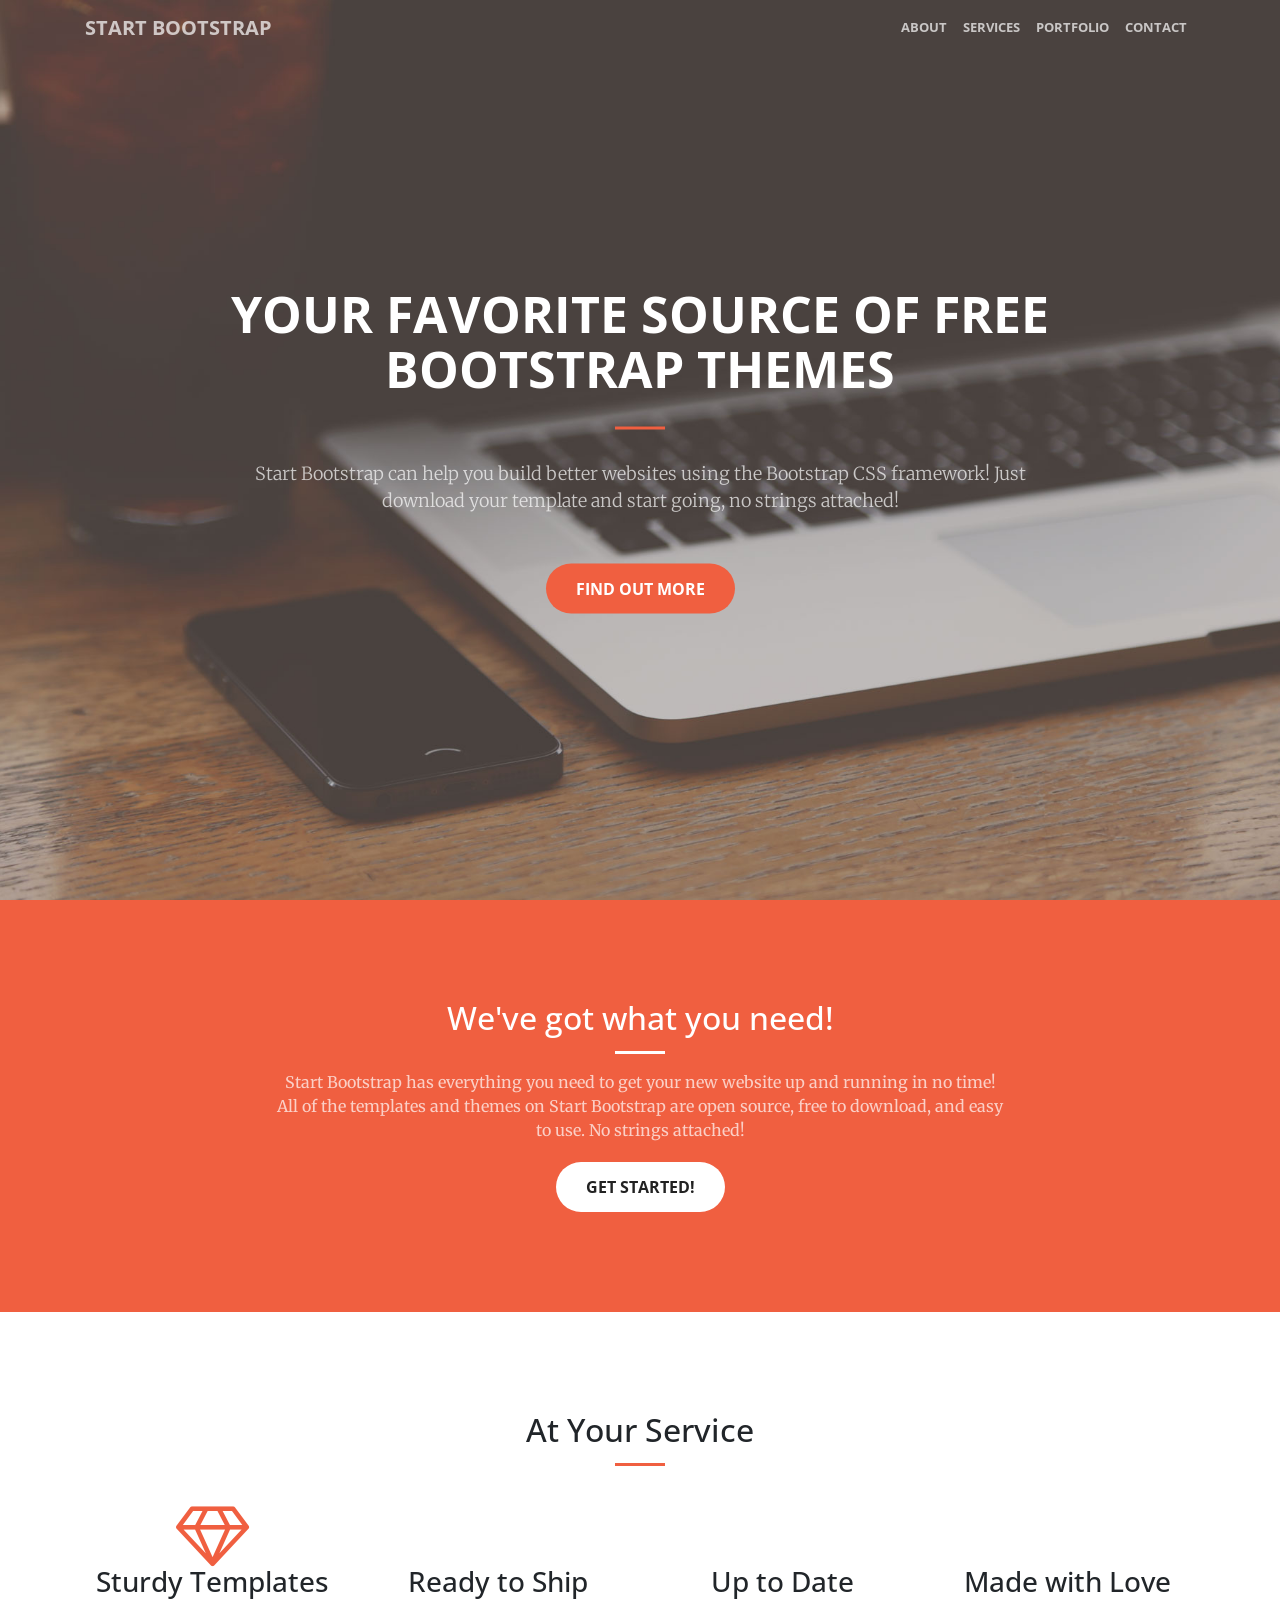
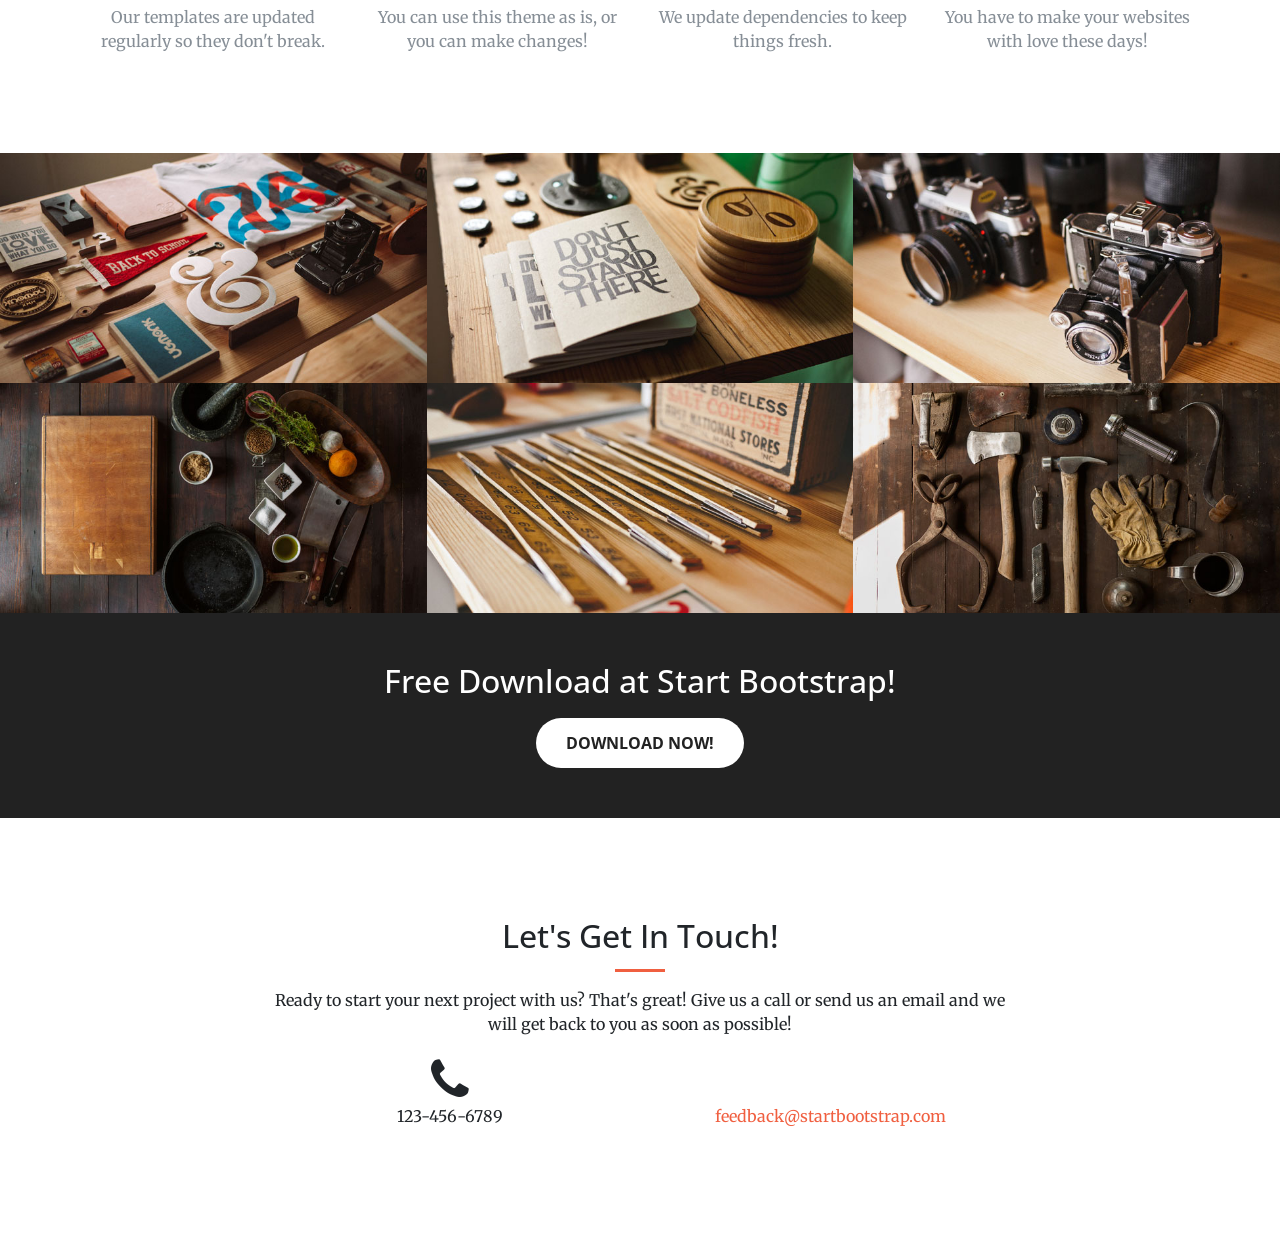
<file: index - Copy.html>
<!DOCTYPE html>
<html lang="en">

  <head>

    <meta charset="utf-8">
    <meta name="viewport" content="width=device-width, initial-scale=1, shrink-to-fit=no">
    <meta name="description" content="">
    <meta name="author" content="">

    <title>Creative - Start Bootstrap Theme</title>

    <!-- Bootstrap core CSS -->
    <link href="vendor/bootstrap/css/bootstrap.min.css" rel="stylesheet">

    <!-- Custom fonts for this template -->
    <link href="vendor/font-awesome/css/font-awesome.min.css" rel="stylesheet" type="text/css">
    <link href='https://fonts.googleapis.com/css?family=Open+Sans:300italic,400italic,600italic,700italic,800italic,400,300,600,700,800' rel='stylesheet' type='text/css'>
    <link href='https://fonts.googleapis.com/css?family=Merriweather:400,300,300italic,400italic,700,700italic,900,900italic' rel='stylesheet' type='text/css'>

    <!-- Plugin CSS -->
    <link href="vendor/magnific-popup/magnific-popup.css" rel="stylesheet">

    <!-- Custom styles for this template -->
    <link href="css/creative.min.css" rel="stylesheet">

  </head>

  <body id="page-top">

    <!-- Navigation -->
    <nav class="navbar navbar-expand-lg navbar-light fixed-top" id="mainNav">
      <div class="container">
        <a class="navbar-brand js-scroll-trigger" href="#page-top">Start Bootstrap</a>
        <button class="navbar-toggler navbar-toggler-right" type="button" data-toggle="collapse" data-target="#navbarResponsive" aria-controls="navbarResponsive" aria-expanded="false" aria-label="Toggle navigation">
          <span class="navbar-toggler-icon"></span>
        </button>
        <div class="collapse navbar-collapse" id="navbarResponsive">
          <ul class="navbar-nav ml-auto">
            <li class="nav-item">
              <a class="nav-link js-scroll-trigger" href="#about">About</a>
            </li>
            <li class="nav-item">
              <a class="nav-link js-scroll-trigger" href="#services">Services</a>
            </li>
            <li class="nav-item">
              <a class="nav-link js-scroll-trigger" href="#portfolio">Portfolio</a>
            </li>
            <li class="nav-item">
              <a class="nav-link js-scroll-trigger" href="#contact">Contact</a>
            </li>
          </ul>
        </div>
      </div>
    </nav>

    <header class="masthead">
      <div class="header-content">
        <div class="header-content-inner">
          <h1 id="homeHeading">Your Favorite Source of Free Bootstrap Themes</h1>
          <hr>
          <p>Start Bootstrap can help you build better websites using the Bootstrap CSS framework! Just download your template and start going, no strings attached!</p>
          <a class="btn btn-primary btn-xl js-scroll-trigger" href="#about">Find Out More</a>
        </div>
      </div>
    </header>

    <section class="bg-primary" id="about">
      <div class="container">
        <div class="row">
          <div class="col-lg-8 mx-auto text-center">
            <h2 class="section-heading text-white">We've got what you need!</h2>
            <hr class="light">
            <p class="text-faded">Start Bootstrap has everything you need to get your new website up and running in no time! All of the templates and themes on Start Bootstrap are open source, free to download, and easy to use. No strings attached!</p>
            <a class="btn btn-default btn-xl js-scroll-trigger" href="#services">Get Started!</a>
          </div>
        </div>
      </div>
    </section>

    <section id="services">
      <div class="container">
        <div class="row">
          <div class="col-lg-12 text-center">
            <h2 class="section-heading">At Your Service</h2>
            <hr class="primary">
          </div>
        </div>
      </div>
      <div class="container">
        <div class="row">
          <div class="col-lg-3 col-md-6 text-center">
            <div class="service-box">
              <i class="fa fa-4x fa-diamond text-primary sr-icons"></i>
              <h3>Sturdy Templates</h3>
              <p class="text-muted">Our templates are updated regularly so they don't break.</p>
            </div>
          </div>
          <div class="col-lg-3 col-md-6 text-center">
            <div class="service-box">
              <i class="fa fa-4x fa-paper-plane text-primary sr-icons"></i>
              <h3>Ready to Ship</h3>
              <p class="text-muted">You can use this theme as is, or you can make changes!</p>
            </div>
          </div>
          <div class="col-lg-3 col-md-6 text-center">
            <div class="service-box">
              <i class="fa fa-4x fa-newspaper-o text-primary sr-icons"></i>
              <h3>Up to Date</h3>
              <p class="text-muted">We update dependencies to keep things fresh.</p>
            </div>
          </div>
          <div class="col-lg-3 col-md-6 text-center">
            <div class="service-box">
              <i class="fa fa-4x fa-heart text-primary sr-icons"></i>
              <h3>Made with Love</h3>
              <p class="text-muted">You have to make your websites with love these days!</p>
            </div>
          </div>
        </div>
      </div>
    </section>

    <section class="p-0" id="portfolio">
      <div class="container-fluid">
        <div class="row no-gutter popup-gallery">
          <div class="col-lg-4 col-sm-6">
            <a class="portfolio-box" href="img/portfolio/fullsize/1.jpg">
              <img class="img-fluid" src="img/portfolio/thumbnails/1.jpg" alt="">
              <div class="portfolio-box-caption">
                <div class="portfolio-box-caption-content">
                  <div class="project-category text-faded">
                    Category
                  </div>
                  <div class="project-name">
                    Project Name
                  </div>
                </div>
              </div>
            </a>
          </div>
          <div class="col-lg-4 col-sm-6">
            <a class="portfolio-box" href="img/portfolio/fullsize/2.jpg">
              <img class="img-fluid" src="img/portfolio/thumbnails/2.jpg" alt="">
              <div class="portfolio-box-caption">
                <div class="portfolio-box-caption-content">
                  <div class="project-category text-faded">
                    Category
                  </div>
                  <div class="project-name">
                    Project Name
                  </div>
                </div>
              </div>
            </a>
          </div>
          <div class="col-lg-4 col-sm-6">
            <a class="portfolio-box" href="img/portfolio/fullsize/3.jpg">
              <img class="img-fluid" src="img/portfolio/thumbnails/3.jpg" alt="">
              <div class="portfolio-box-caption">
                <div class="portfolio-box-caption-content">
                  <div class="project-category text-faded">
                    Category
                  </div>
                  <div class="project-name">
                    Project Name
                  </div>
                </div>
              </div>
            </a>
          </div>
          <div class="col-lg-4 col-sm-6">
            <a class="portfolio-box" href="img/portfolio/fullsize/4.jpg">
              <img class="img-fluid" src="img/portfolio/thumbnails/4.jpg" alt="">
              <div class="portfolio-box-caption">
                <div class="portfolio-box-caption-content">
                  <div class="project-category text-faded">
                    Category
                  </div>
                  <div class="project-name">
                    Project Name
                  </div>
                </div>
              </div>
            </a>
          </div>
          <div class="col-lg-4 col-sm-6">
            <a class="portfolio-box" href="img/portfolio/fullsize/5.jpg">
              <img class="img-fluid" src="img/portfolio/thumbnails/5.jpg" alt="">
              <div class="portfolio-box-caption">
                <div class="portfolio-box-caption-content">
                  <div class="project-category text-faded">
                    Category
                  </div>
                  <div class="project-name">
                    Project Name
                  </div>
                </div>
              </div>
            </a>
          </div>
          <div class="col-lg-4 col-sm-6">
            <a class="portfolio-box" href="img/portfolio/fullsize/6.jpg">
              <img class="img-fluid" src="img/portfolio/thumbnails/6.jpg" alt="">
              <div class="portfolio-box-caption">
                <div class="portfolio-box-caption-content">
                  <div class="project-category text-faded">
                    Category
                  </div>
                  <div class="project-name">
                    Project Name
                  </div>
                </div>
              </div>
            </a>
          </div>
        </div>
      </div>
    </section>

    <div class="call-to-action bg-dark">
      <div class="container text-center">
        <h2>Free Download at Start Bootstrap!</h2>
        <a class="btn btn-default btn-xl sr-button" href="http://startbootstrap.com/template-overviews/creative/">Download Now!</a>
      </div>
    </div>

    <section id="contact">
      <div class="container">
        <div class="row">
          <div class="col-lg-8 mx-auto text-center">
            <h2 class="section-heading">Let's Get In Touch!</h2>
            <hr class="primary">
            <p>Ready to start your next project with us? That's great! Give us a call or send us an email and we will get back to you as soon as possible!</p>
          </div>
        </div>
        <div class="row">
          <div class="col-lg-4 ml-auto text-center">
            <i class="fa fa-phone fa-3x sr-contact"></i>
            <p>123-456-6789</p>
          </div>
          <div class="col-lg-4 mr-auto text-center">
            <i class="fa fa-envelope-o fa-3x sr-contact"></i>
            <p>
              <a href="mailto:your-email@your-domain.com">feedback@startbootstrap.com</a>
            </p>
          </div>
        </div>
      </div>
    </section>

    <!-- Bootstrap core JavaScript -->
    <script src="vendor/jquery/jquery.min.js"></script>
    <script src="vendor/popper/popper.min.js"></script>
    <script src="vendor/bootstrap/js/bootstrap.min.js"></script>

    <!-- Plugin JavaScript -->
    <script src="vendor/jquery-easing/jquery.easing.min.js"></script>
    <script src="vendor/scrollreveal/scrollreveal.min.js"></script>
    <script src="vendor/magnific-popup/jquery.magnific-popup.min.js"></script>

    <!-- Custom scripts for this template -->
    <script src="js/creative.min.js"></script>

  </body>

</html>
</file>
<file: css/creative.min.css>
/*!
 * Start Bootstrap - Createive v4.0.0-beta (https://startbootstrap.com/template-overviews/creative)
 * Copyright 2013-2017 Start Bootstrap
 * Licensed under MIT (https://github.com/BlackrockDigital/startbootstrap-creative/blob/master/LICENSE)
 */body,html{width:100%;height:100%}body{font-family:Merriweather,'Helvetica Neue',Arial,sans-serif}hr{max-width:50px;border-width:3px;border-color:#f05f40}hr.light{border-color:#fff}a{color:#f05f40;-webkit-transition:all .2s;-moz-transition:all .2s;transition:all .2s}a:focus,a:hover{color:#f05f40}h1,h2,h3,h4,h5,h6{font-family:'Open Sans','Helvetica Neue',Arial,sans-serif}p{font-size:16px;line-height:1.5;margin-bottom:20px}.bg-primary{background-color:#f05f40!important}.bg-dark{color:#fff;background-color:#222!important}.text-faded{color:rgba(255,255,255,.7)}section{padding:100px 0}.section-heading{margin-top:0}::-moz-selection{color:#fff;background:#222;text-shadow:none}::selection{color:#fff;background:#222;text-shadow:none}img::selection{color:#fff;background:0 0}img::-moz-selection{color:#fff;background:0 0}body{-webkit-tap-highlight-color:#222}#mainNav{border-color:rgba(34,34,34,.05);background-color:#fff;font-family:'Open Sans','Helvetica Neue',Arial,sans-serif;-webkit-transition:all .2s;-moz-transition:all .2s;transition:all .2s}#mainNav .navbar-brand{font-weight:700;text-transform:uppercase;color:#f05f40;font-family:'Open Sans','Helvetica Neue',Arial,sans-serif}#mainNav .navbar-brand:focus,#mainNav .navbar-brand:hover{color:#f05f40}#mainNav .navbar-toggle{font-size:12px;font-weight:700;text-transform:uppercase;color:#222}#mainNav .navbar-nav>li.nav-item>a.nav-link,#mainNav .navbar-nav>li.nav-item>a.nav-link:focus{font-size:13px;font-weight:700;text-transform:uppercase;color:#222}#mainNav .navbar-nav>li.nav-item>a.nav-link:focus:hover,#mainNav .navbar-nav>li.nav-item>a.nav-link:hover{color:#f05f40}#mainNav .navbar-nav>li.nav-item>a.nav-link.active,#mainNav .navbar-nav>li.nav-item>a.nav-link:focus.active{color:#f05f40!important;background-color:transparent}#mainNav .navbar-nav>li.nav-item>a.nav-link.active:hover,#mainNav .navbar-nav>li.nav-item>a.nav-link:focus.active:hover{background-color:transparent}@media (min-width:992px){#mainNav{border-color:rgba(255,255,255,.3);background-color:transparent}#mainNav .navbar-brand{color:rgba(255,255,255,.7)}#mainNav .navbar-brand:focus,#mainNav .navbar-brand:hover{color:#fff}#mainNav .navbar-nav>li.nav-item>a.nav-link,#mainNav .navbar-nav>li.nav-item>a.nav-link:focus{color:rgba(255,255,255,.7)}#mainNav .navbar-nav>li.nav-item>a.nav-link:focus:hover,#mainNav .navbar-nav>li.nav-item>a.nav-link:hover{color:#fff}#mainNav.navbar-shrink{border-color:rgba(34,34,34,.05);background-color:#fff}#mainNav.navbar-shrink .navbar-brand{font-size:16px;color:#f05f40}#mainNav.navbar-shrink .navbar-brand:focus,#mainNav.navbar-shrink .navbar-brand:hover{color:#f05f40}#mainNav.navbar-shrink .navbar-nav>li.nav-item>a.nav-link,#mainNav.navbar-shrink .navbar-nav>li.nav-item>a.nav-link:focus{color:#222}#mainNav.navbar-shrink .navbar-nav>li.nav-item>a.nav-link:focus:hover,#mainNav.navbar-shrink .navbar-nav>li.nav-item>a.nav-link:hover{color:#f05f40}}header.masthead{position:relative;width:100%;min-height:auto;text-align:center;color:#fff;background-image:url(../img/header.jpg);background-position:center;-webkit-background-size:cover;-moz-background-size:cover;-o-background-size:cover;background-size:cover}header.masthead .header-content{position:relative;width:100%;padding:150px 15px 100px;text-align:center}header.masthead .header-content .header-content-inner h1{font-size:30px;font-weight:700;margin-top:0;margin-bottom:0;text-transform:uppercase}header.masthead .header-content .header-content-inner hr{margin:30px auto}header.masthead .header-content .header-content-inner p{font-size:16px;font-weight:300;margin-bottom:50px;color:rgba(255,255,255,.7)}@media (min-width:768px){header.masthead{height:100%;min-height:600px}header.masthead .header-content{position:absolute;top:50%;padding:0 50px;-webkit-transform:translateY(-50%);-ms-transform:translateY(-50%);transform:translateY(-50%)}header.masthead .header-content .header-content-inner{max-width:1000px;margin-right:auto;margin-left:auto}header.masthead .header-content .header-content-inner h1{font-size:50px}header.masthead .header-content .header-content-inner p{font-size:18px;max-width:80%;margin-right:auto;margin-left:auto}}.service-box{max-width:400px;margin:50px auto 0}@media (min-width:992px){.service-box{margin:20px auto 0}}.service-box p{margin-bottom:0}.portfolio-box{position:relative;display:block;max-width:650px;margin:0 auto}.portfolio-box .portfolio-box-caption{position:absolute;bottom:0;display:block;width:100%;height:100%;text-align:center;opacity:0;color:#fff;background:rgba(240,95,64,.9);-webkit-transition:all .2s;-moz-transition:all .2s;transition:all .2s}.portfolio-box .portfolio-box-caption .portfolio-box-caption-content{position:absolute;top:50%;width:100%;transform:translateY(-50%);text-align:center}.portfolio-box .portfolio-box-caption .portfolio-box-caption-content .project-category,.portfolio-box .portfolio-box-caption .portfolio-box-caption-content .project-name{padding:0 15px;font-family:'Open Sans','Helvetica Neue',Arial,sans-serif}.portfolio-box .portfolio-box-caption .portfolio-box-caption-content .project-category{font-size:14px;font-weight:600;text-transform:uppercase}.portfolio-box .portfolio-box-caption .portfolio-box-caption-content .project-name{font-size:18px}.portfolio-box:hover .portfolio-box-caption{opacity:1}.portfolio-box:focus{outline:0}@media (min-width:768px){.portfolio-box .portfolio-box-caption .portfolio-box-caption-content .project-category{font-size:16px}.portfolio-box .portfolio-box-caption .portfolio-box-caption-content .project-name{font-size:22px}}.call-to-action{padding:50px 0}.call-to-action h2{margin:0 auto 20px}.text-primary{color:#f05f40!important}.no-gutter>[class*=col-]{padding-right:0;padding-left:0}.btn-default{color:#222;border-color:#fff;background-color:#fff}.btn-default.focus,.btn-default:focus{color:#222;border-color:#bfbfbf;background-color:#e6e6e6}.btn-default:hover{color:#222;border-color:#e0e0e0;background-color:#e6e6e6}.btn-default.active,.btn-default:active,.open>.btn-default.dropdown-toggle{color:#222;border-color:#e0e0e0;background-color:#e6e6e6}.btn-default.active.focus,.btn-default.active:focus,.btn-default.active:hover,.btn-default:active.focus,.btn-default:active:focus,.btn-default:active:hover,.open>.btn-default.dropdown-toggle.focus,.open>.btn-default.dropdown-toggle:focus,.open>.btn-default.dropdown-toggle:hover{color:#222;border-color:#bfbfbf;background-color:#d4d4d4}.btn-default.active,.btn-default:active,.open>.btn-default.dropdown-toggle{background-image:none}.btn-default.disabled.focus,.btn-default.disabled:focus,.btn-default.disabled:hover,.btn-default[disabled].focus,.btn-default[disabled]:focus,.btn-default[disabled]:hover,fieldset[disabled] .btn-default.focus,fieldset[disabled] .btn-default:focus,fieldset[disabled] .btn-default:hover{border-color:#fff;background-color:#fff}.btn-default .badge{color:#fff;background-color:#222}.btn-primary{color:#fff;border-color:#f05f40;background-color:#f05f40}.btn-primary.focus,.btn-primary:focus{color:#fff;border-color:#a4270d;background-color:#eb3812}.btn-primary:hover{color:#fff;border-color:#e13612;background-color:#eb3812}.btn-primary.active,.btn-primary:active,.open>.btn-primary.dropdown-toggle{color:#fff;border-color:#e13612;background-color:#eb3812}.btn-primary.active.focus,.btn-primary.active:focus,.btn-primary.active:hover,.btn-primary:active.focus,.btn-primary:active:focus,.btn-primary:active:hover,.open>.btn-primary.dropdown-toggle.focus,.open>.btn-primary.dropdown-toggle:focus,.open>.btn-primary.dropdown-toggle:hover{color:#fff;border-color:#a4270d;background-color:#c93110}.btn-primary.active,.btn-primary:active,.open>.btn-primary.dropdown-toggle{background-image:none}.btn-primary.disabled.focus,.btn-primary.disabled:focus,.btn-primary.disabled:hover,.btn-primary[disabled].focus,.btn-primary[disabled]:focus,.btn-primary[disabled]:hover,fieldset[disabled] .btn-primary.focus,fieldset[disabled] .btn-primary:focus,fieldset[disabled] .btn-primary:hover{border-color:#f05f40;background-color:#f05f40}.btn-primary .badge{color:#f05f40;background-color:#fff}.btn{font-weight:700;text-transform:uppercase;border:none;border-radius:300px;font-family:'Open Sans','Helvetica Neue',Arial,sans-serif}.btn-xl{padding:15px 30px}
</file>
